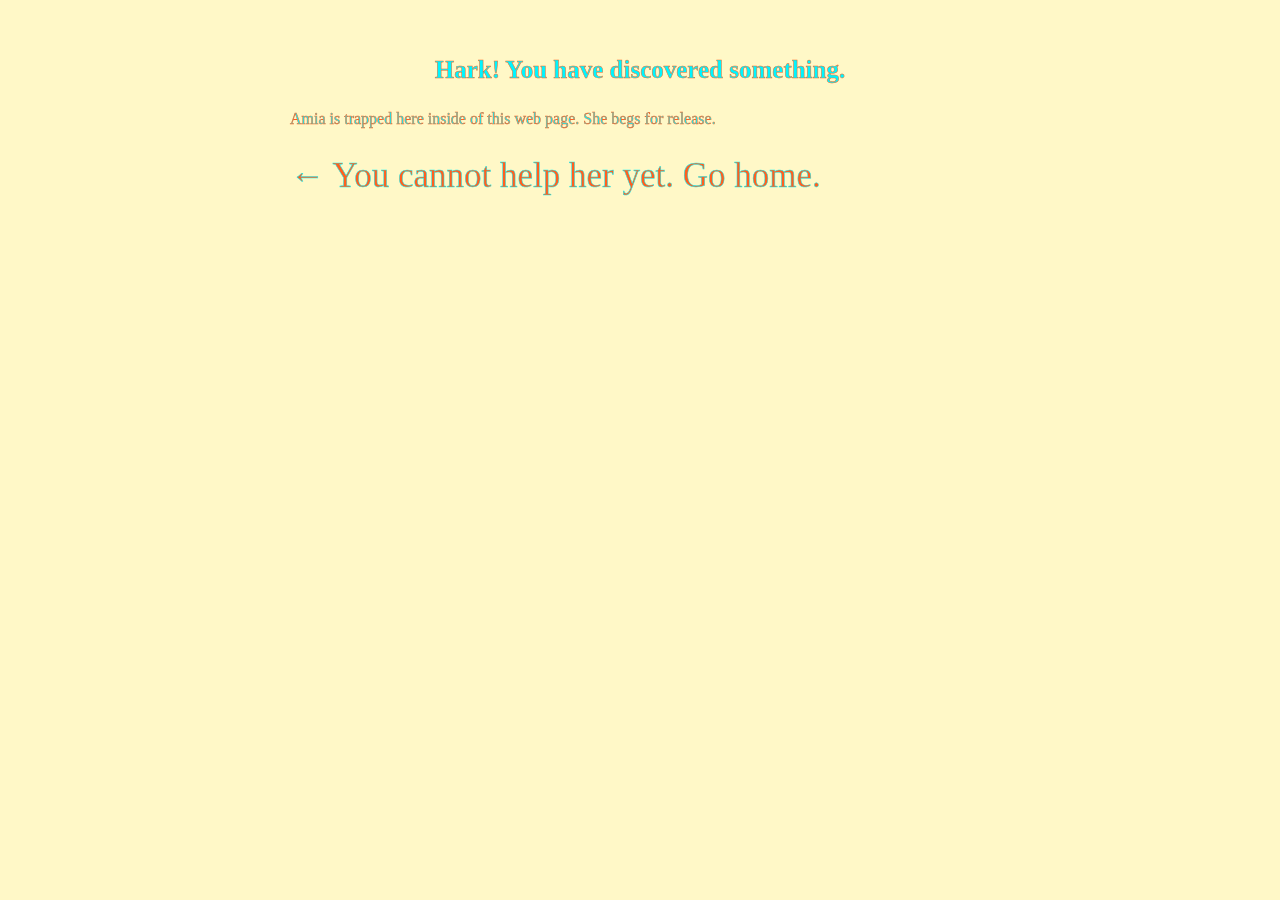
<file: amia.html>
<!DOCTYPE html>
<html>
<head>
    <title>???</title>
    <link rel="stylesheet" href="style.css">
</head>
<body>
<body class="amia"></body>
    <h1>Hark! You have discovered something.</h1>
    <p>Amia is trapped here inside of this web page. She begs for release.</p>

    <a href="index.html"> ← You cannot help her yet. Go home.</a>

</body>
</html>
</file>
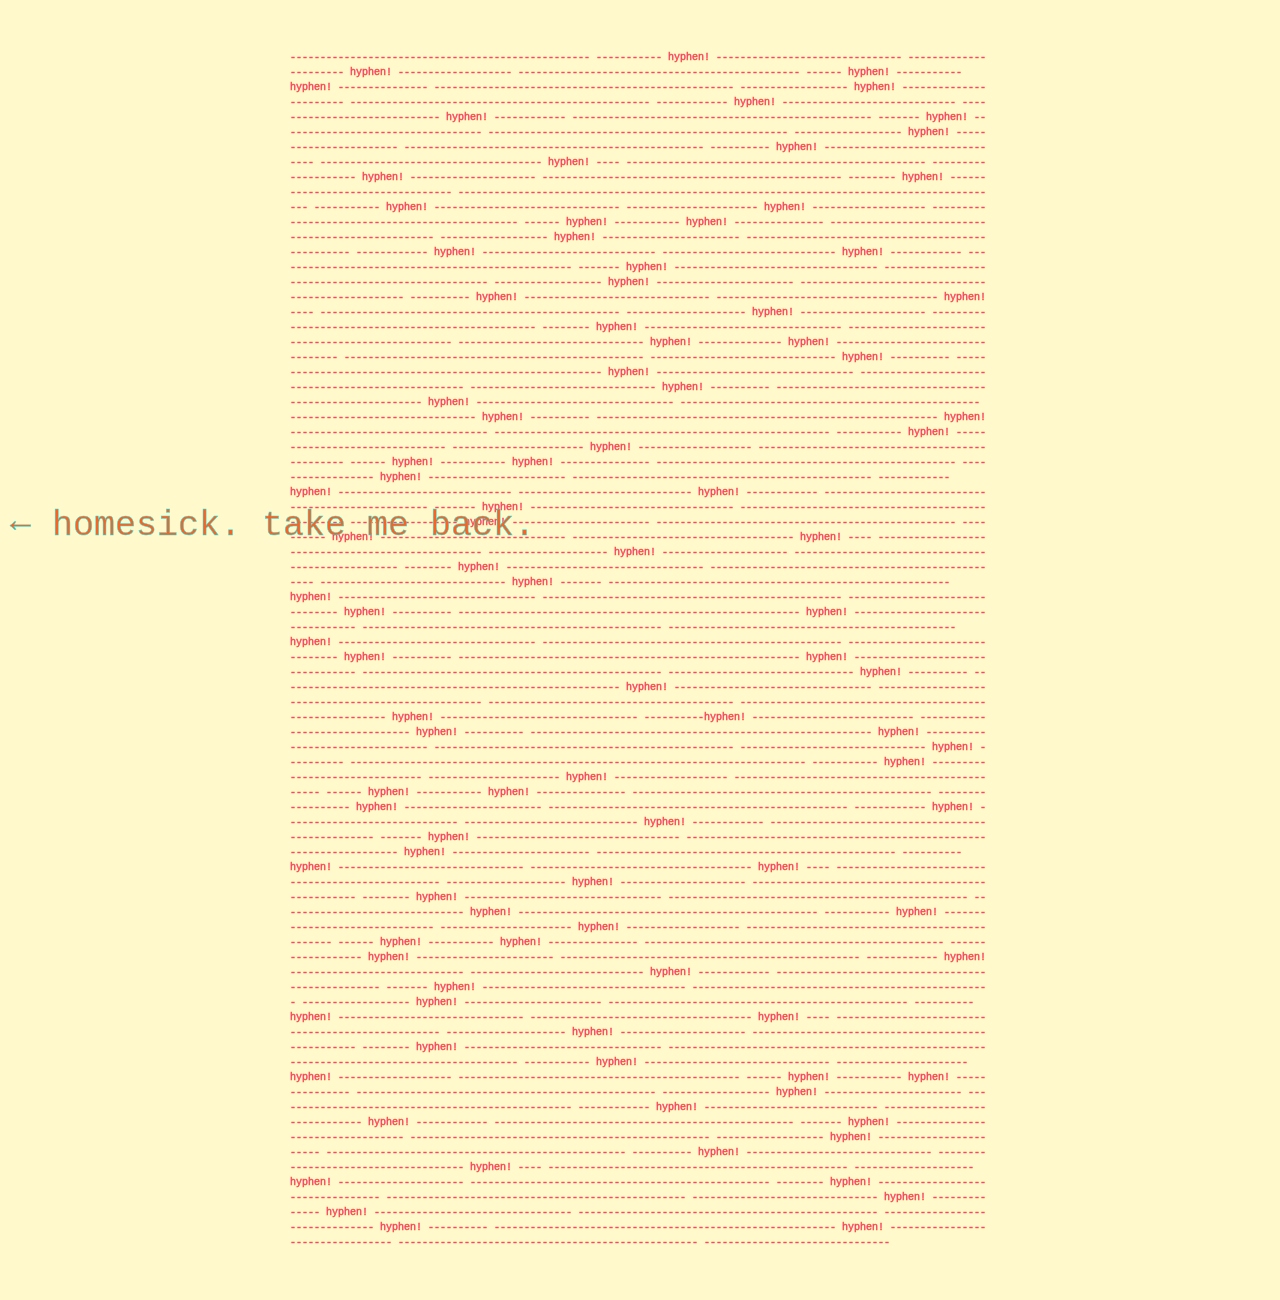
<file: cv.html>
<!DOCTYPE html>
<html>

<head>
    <title>Hyphen!</title>

    <link rel="stylesheet" href="style.css">

    <style>
        body {
            background: #fff9cb;
            color: #ff00ff;
            font-family: monospace;
            font-size: 10px;
            line-height: 1.5;
            word-wrap: break-word;
        }
    </style>
</head>

<body>
    --------------------------------------------------
    ----------- hyphen! -------------------------------
    ---------------------- hyphen! -------------------
    -----------------------------------------------
    ------ hyphen! ----------- hyphen! ---------------
    --------------------------------------------------
    ------------------ hyphen! -----------------------
    --------------------------------------------------
    ------------ hyphen! -----------------------------
    ----------------------------- hyphen! ------------
    --------------------------------------------------
    ------- hyphen! ----------------------------------
    --------------------------------------------------
    ------------------ hyphen! -----------------------
    --------------------------------------------------
    ---------- hyphen! -------------------------------
    ------------------------------------- hyphen! ----
    --------------------------------------------------
    -------------------- hyphen! ---------------------
    --------------------------------------------------
    -------- hyphen! ---------------------------------
    -------------------------------------------------------------------------------------------
    ----------- hyphen! -------------------------------
    ---------------------- hyphen! -------------------
    -----------------------------------------------
    ------ hyphen! ----------- hyphen! ---------------
    --------------------------------------------------
    ------------------ hyphen! -----------------------
    --------------------------------------------------
    ------------ hyphen! -----------------------------
    ----------------------------- hyphen! ------------
    --------------------------------------------------
    ------- hyphen! ----------------------------------
    --------------------------------------------------
    ------------------ hyphen! -----------------------
    --------------------------------------------------
    ---------- hyphen! -------------------------------
    ------------------------------------- hyphen! ----
    --------------------------------------------------
    -------------------- hyphen! ---------------------
    --------------------------------------------------
    -------- hyphen! ---------------------------------
    --------------------------------------------------
    ------------------------------- hyphen! -------------- hyphen! ---------------------------------
    --------------------------------------------------
    ------------------------------- hyphen! ----------
    --------------------------------------------------------- hyphen! ---------------------------------
    --------------------------------------------------
    ------------------------------- hyphen! ----------
    --------------------------------------------------------- hyphen! ---------------------------------
    --------------------------------------------------
    ------------------------------- hyphen! ----------
    --------------------------------------------------------- hyphen! ---------------------------------
    --------------------------------------------------------
    ----------- hyphen! -------------------------------
    ---------------------- hyphen! -------------------
    -----------------------------------------------
    ------ hyphen! ----------- hyphen! ---------------
    --------------------------------------------------
    ------------------ hyphen! -----------------------
    --------------------------------------------------
    ------------ hyphen! -----------------------------
    ----------------------------- hyphen! ------------
    --------------------------------------------------
    ------- hyphen! ----------------------------------
    --------------------------------------------------
    ------------------ hyphen! -----------------------
    --------------------------------------------------
    ---------- hyphen! -------------------------------
    ------------------------------------- hyphen! ----
    --------------------------------------------------
    -------------------- hyphen! ---------------------
    --------------------------------------------------
    -------- hyphen! ---------------------------------
    --------------------------------------------------
    ------------------------------- hyphen! -------
    --------------------------------------------------------- hyphen! ---------------------------------
    --------------------------------------------------
    ------------------------------- hyphen! ----------
    --------------------------------------------------------- hyphen! ---------------------------------
    --------------------------------------------------
    ------------------------------------------------ hyphen! ---------------------------------
    --------------------------------------------------
    ------------------------------- hyphen! ----------
    --------------------------------------------------------- hyphen! ---------------------------------
    --------------------------------------------------
    ------------------------------- hyphen! ----------
    --------------------------------------------------------- hyphen! ---------------------------------
    --------------------------------------------------
    -----------------------------------------
    --------------------------------------------------------- hyphen! ---------------------------------
    ----------hyphen! ---------------------------
    ------------------------------- hyphen! ----------
    --------------------------------------------------------- hyphen! ---------------------------------
    --------------------------------------------------
    ------------------------------- hyphen! ----------
    ----------------------------------------------------------------------------
    ----------- hyphen! -------------------------------
    ---------------------- hyphen! -------------------
    -----------------------------------------------
    ------ hyphen! ----------- hyphen! ---------------
    --------------------------------------------------
    ------------------ hyphen! -----------------------
    --------------------------------------------------
    ------------ hyphen! -----------------------------
    ----------------------------- hyphen! ------------
    --------------------------------------------------
    ------- hyphen! ----------------------------------
    --------------------------------------------------
    ------------------ hyphen! -----------------------
    --------------------------------------------------
    ---------- hyphen! -------------------------------
    ------------------------------------- hyphen! ----
    --------------------------------------------------
    -------------------- hyphen! ---------------------
    --------------------------------------------------
    -------- hyphen! ---------------------------------
    --------------------------------------------------
    ------------------------------- hyphen!     --------------------------------------------------
    ----------- hyphen! -------------------------------
    ---------------------- hyphen! -------------------
    -----------------------------------------------
    ------ hyphen! ----------- hyphen! ---------------
    --------------------------------------------------
    ------------------ hyphen! -----------------------
    --------------------------------------------------
    ------------ hyphen! -----------------------------
    ----------------------------- hyphen! ------------
    --------------------------------------------------
    ------- hyphen! ----------------------------------
    --------------------------------------------------
    ------------------ hyphen! -----------------------
    --------------------------------------------------
    ---------- hyphen! -------------------------------
    ------------------------------------- hyphen! ----
    --------------------------------------------------
    -------------------- hyphen! ---------------------
    --------------------------------------------------
    -------- hyphen! ---------------------------------
    -------------------------------------------------------------------------------------------
    ----------- hyphen! -------------------------------
    ---------------------- hyphen! -------------------
    -----------------------------------------------
    ------ hyphen! ----------- hyphen! ---------------
    --------------------------------------------------
    ------------------ hyphen! -----------------------
    --------------------------------------------------
    ------------ hyphen! -----------------------------
    ----------------------------- hyphen! ------------
    --------------------------------------------------
    ------- hyphen! ----------------------------------
    --------------------------------------------------
    ------------------ hyphen! -----------------------
    --------------------------------------------------
    ---------- hyphen! -------------------------------
    ------------------------------------- hyphen! ----
    --------------------------------------------------
    -------------------- hyphen! ---------------------
    --------------------------------------------------
    -------- hyphen! ---------------------------------
    --------------------------------------------------
    ------------------------------- hyphen! -------------- hyphen! ---------------------------------
    --------------------------------------------------
    ------------------------------- hyphen! ----------
    --------------------------------------------------------- hyphen! ---------------------------------
    --------------------------------------------------
    ------------------------------- 
<a href="index.html" class="back-home">
        ← homesick. take me back.
    </a>

</body>

</html>
</file>
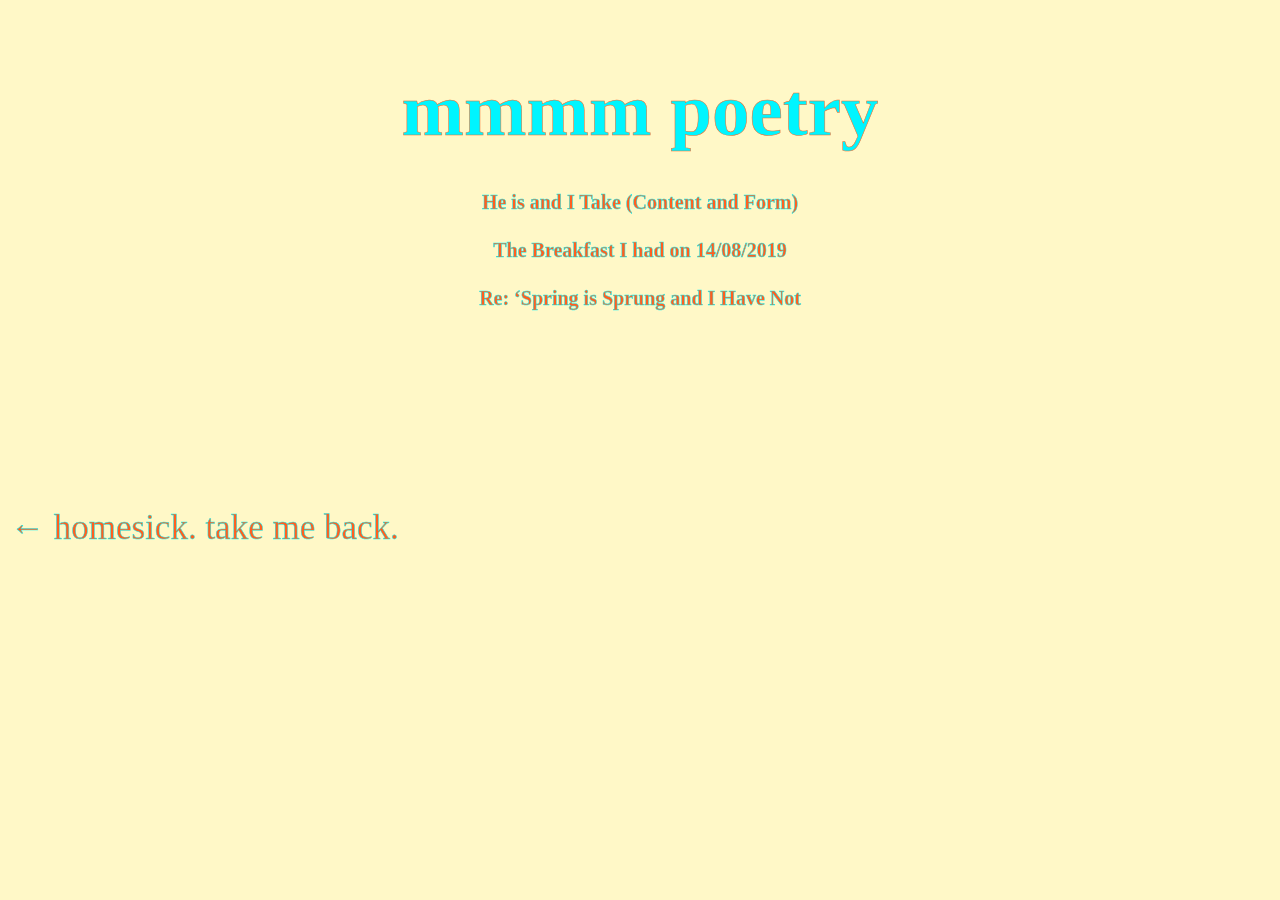
<file: poetry.html>
<!DOCTYPE html>
<html>

<head>
    <title>poetry</title>
    <link rel="stylesheet" href="style.css">
</head>

<body class="poetry">

    <h1>mmmm poetry</h1>

    <nav>
        <div class="poem">

            <p>
                <a href="https://poets.ca/love-loves-our-loving/">
                    He is and I Take (Content and Form)
                </a>
            </p>

            <p>
                <a href="https://www.ucreview.ca/archives">
                    The Breakfast I had on 14/08/2019
                </a>
            </p>

            <p>
                <a href="https://azejournal.com/article/2022/4/21/re-spring-is-sprung-and-i-have-not">
                    Re: ‘Spring is Sprung and I Have Not
                </a>
            </p>

        </div>
    </nav>

    <a href="index.html" class="back-home">
        ← homesick. take me back.
    </a>

</body>

</html>
</file>
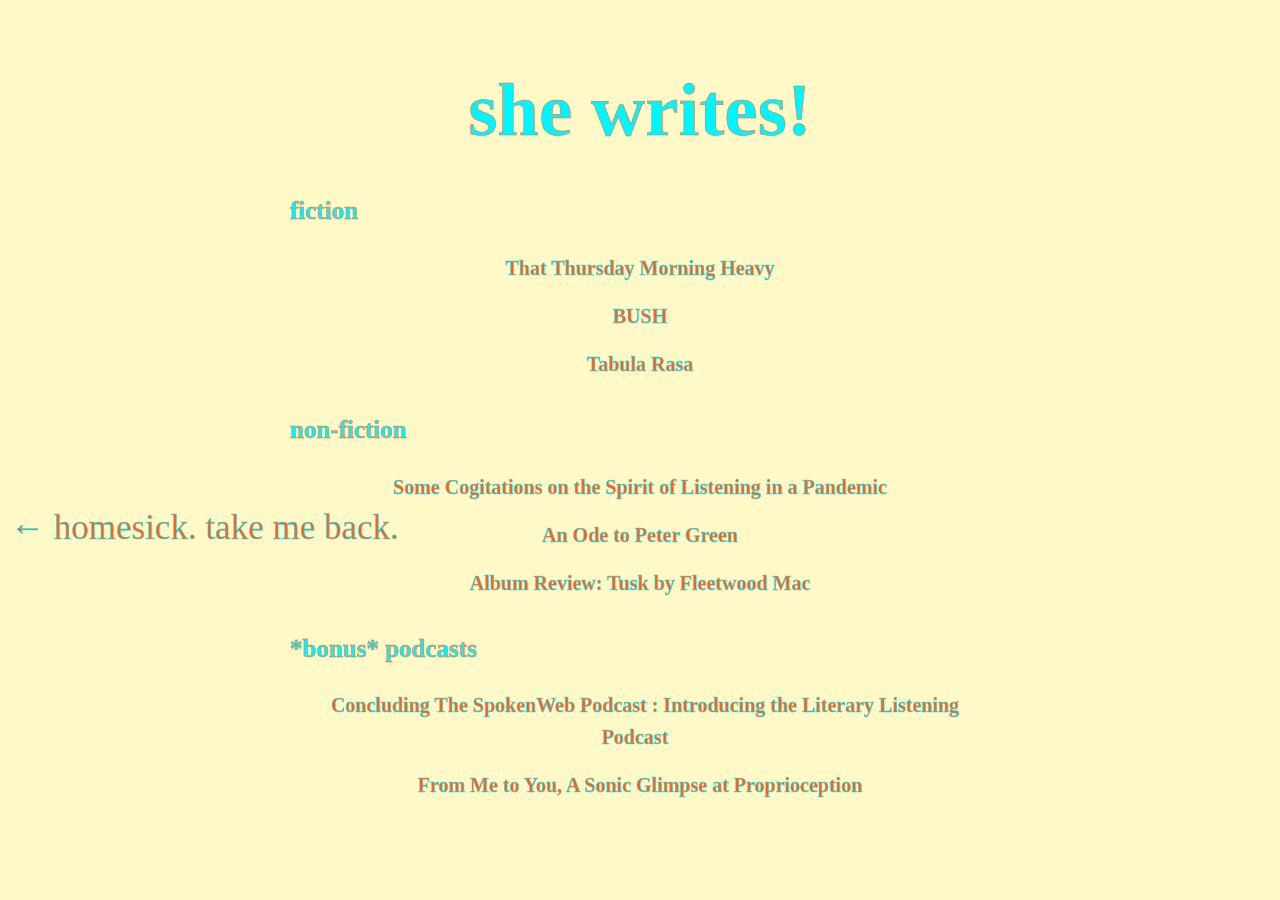
<file: writer.html>
<!DOCTYPE html>
<html>

<head>
    <title>writer</title>
    <link rel="stylesheet" href="style.css">
</head>

<body class="writer-page">

    <h1>she writes!</h1>

    <h2>fiction</h2>

    <nav>
        <div class="writer">
            <p>
                <a href="https://www.squidliterary.com/product-page/squid-issue-02-digital">
                    That Thursday Morning Heavy
                </a>
            </p>

            <p>
                <a href="https://thelamp.itch.io/the-lamp-volume-13">
                    BUSH
                </a>
            </p>

            <p>
                <a href="https://redpenguinbookstore.com/bloom-lit-magazine/">
                    Tabula Rasa
                </a>
            </p>
        </div>
    </nav>


    <h2>non-fiction</h2>

    <nav>
        <div class="writer">
            <p>
                <a href="https://demomagazine.ca/2021/04/02/spirit/">
                    Some Cogitations on the Spirit of Listening in a Pandemic
                </a>
            </p>

            <p>
                <a href="https://demomagazine.ca/2020/08/11/an-ode-to-peter-green/">
                    An Ode to Peter Green
                </a>
            </p>

            <p>
                <a href="https://demomagazine.ca/2019/10/12/album-review-tusk-by-fleetwood-mac/">
                    Album Review: Tusk by Fleetwood Mac
                </a>
            </p>
        </div>
    </nav>


    <h2>*bonus* podcasts</h2>

    <nav>
        <div class="writer">
            <p>
                <a href="https://spokenweb.ca/podcast/episodes/end-and-beginning/">
                    Concluding The SpokenWeb Podcast : Introducing the Literary Listening Podcast
                </a>
            </p>

            <p>
                <a href="https://spokenweb.ca/podcast/episodes/from-me-to-you-a-sonic-glimpse-at-proprioception/">
                    From Me to You, A Sonic Glimpse at Proprioception
                </a>
            </p>
        </div>
    </nav>


    <a href="index.html" class="back-home">
        ← homesick. take me back.
    </a>

</body>

</html>
</file>
<file: style.css>
/* ===== Base styles (applies to all pages) ===== */

body {
    font-family: 'times new roman', serif, serif;
    max-width: 700px;
    margin: 50px auto;
    line-height: 1.6;

    background-color: #fff8c7;
    background-size: cover;
    background-position: center;
    background-repeat: no-repeat;
    color: #00f5ff;
      -webkit-text-stroke: 0.5px #FF5F1F;
}

/*image-logo*
.name-flame.gif{
    width: 500px;
    max-width: 90%;
    height: auto;
}

/* Headings */
h1 {
    font-size: 25px;
    text-align: center;
    margin-bottom: 10px;
}

h3 {
    font-size: 20px;
}

h4 {
    color: #aaaaaa important!;
    font-size: 10px;
    text-align: center;
    margin-top: 200px;
    margin-bottom: 10px;
}
/* Links */
a {
    color: #FF5F1F;
    -webkit-text-stroke: 0.5px #00f5ff;
    text-decoration: none;
    font-size: 35px;
}

a:hover {
    color: #ff00ff;
    text-decoration: underline;
}
/* Navigation */
nav {
    text-align: center;
    margin-bottom: 30px;
}

nav a {
    margin: 0 10px;
    font-weight: bold;
}

.back-home {
    position: fixed;
    top: 500px;
    left: 10px;
}
   

/* Lists (for CV / portfolio) */
ul {
    padding-left: 20px;
}

/* ===== Floating secret icon ===== */

#secret-icon {
    position: fixed;
    width: 75px;
    height: 75px;
    cursor: pointer;
    z-index: 999;

    opacity: 0.3; /* slightly hidden */
}
/* Outer container (the visible window) */
.banner {
    position: fixed;
    top: 0;
    left: 0;
    width: 100%;
    overflow: hidden;
    background: transparent;
    z-index: 1000;
    padding: 10px 0;
}

/* The moving text */
.banner-track {
    display: inline-block;
    white-space: nowrap;
    color: black;
    font-family: 'times new roman', serif;

    font-size: 10px;
    letter-spacing: 2px;

    /* Animation */
    animation: scroll-left 50s linear infinite;
    
}

/* The animation itself */
@keyframes scroll-left {
    0% {
        transform: translateX(100%);
    }
    100% {
        transform: translateX(-100%);
    }
}
/* ===== Page-specific styles ===== */

/* Home page */
.home {
    text-align: center;
}

/*writer*/
.writer-page h1 {
    font-size: 75px !important;
}

.writer-page h2 {
    font-size: 25px !important;
    text-align: left !important;
}

.writer-page nav a {
    font-size: 20px !important;
}


.portfolio h1 {
    color: #ff00ff;
}
 /*poetry page*/
.poetry h1 {
    font-size: 75px;
}

.poetry nav a {
    font-size: 20px;
}

/* Amia page */
.Amia {
    background-color: black;
    color: lime;
    font-family: monospace;
}

/* ===== Optional content box (for readability on images) ===== */

.content {
    background-color: rgba(255, 255, 255, 0.85);
    padding: 20px;
    border-radius: 8px;
}
</file>
